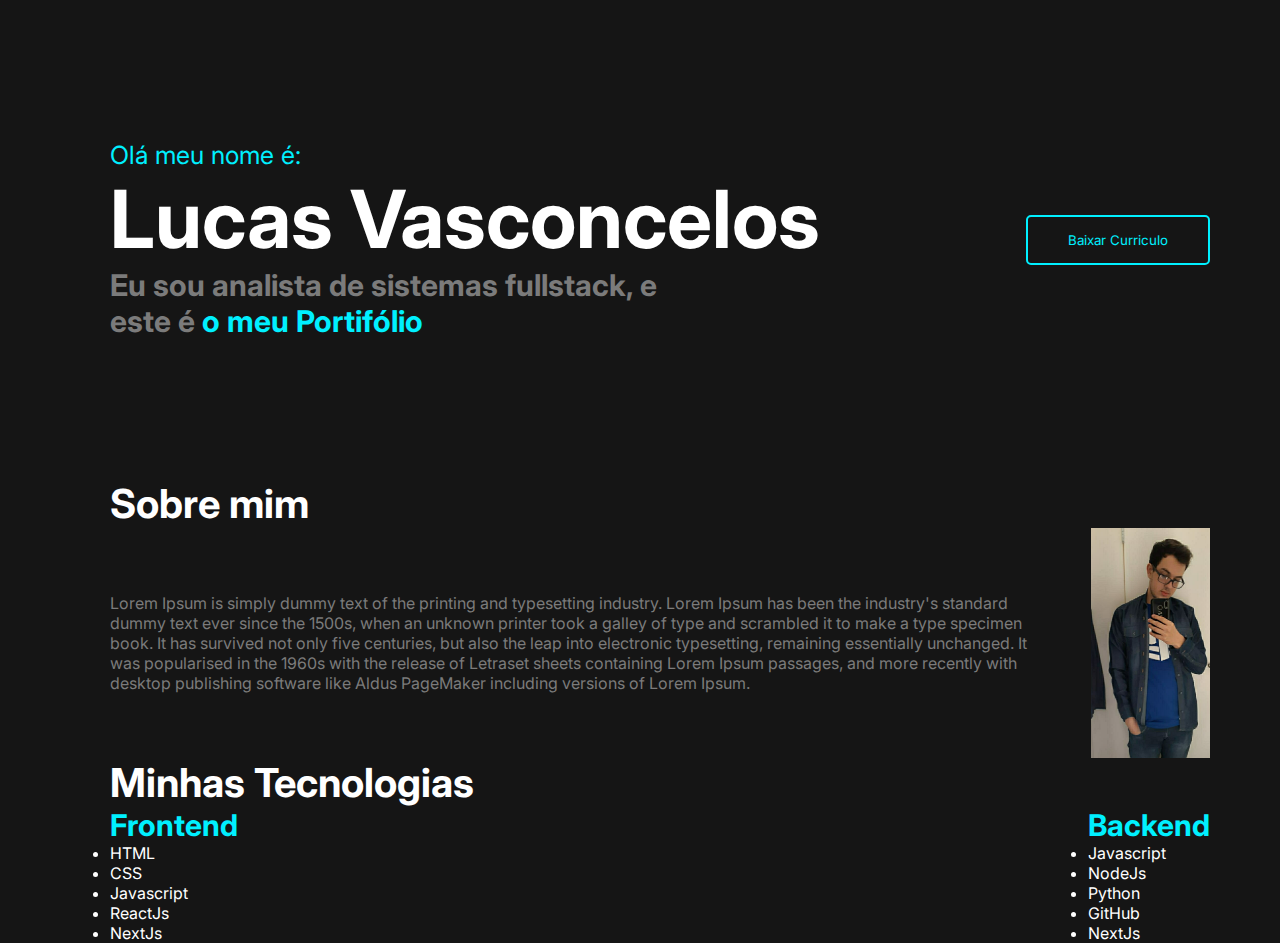
<file: HTML/portifolio/index.html>
<!DOCTYPE html>
<html>
    <head>
        <meta charset="UTF-8"/>
        <meta name="viewport" content="width=device-width, initial-scale=1" />
        <title> Portifólio: Lucas Vasconcelos</title>
        <link rel="stylesheet" href="style.css" />
        <link rel="preconnect" href="https://fonts.googleapis.com">
        <link rel="preconnect" href="https://fonts.gstatic.com" crossorigin>
        <link href="https://fonts.googleapis.com/css2?family=Inter&display=swap" rel="stylesheet">

    </head>
    <body>
        <div class="conteiner">
            <div class="spacing">
                <div class="header-conteiner">
                    <div>
                    <h5 class="cor-primaria">Olá meu nome é:</h5>
                    <h1>Lucas Vasconcelos</h1>
                    <h4 class="tamanhotxt">Eu sou analista de sistemas fullstack, e este é <span class="cor-primaria"> o meu Portifólio</span></h4>
                    </div>
                    <button class="cor-primaria">Baixar Curriculo</button>
                </div>
            </div>
            <div class="spacing">
                 <h2>Sobre mim</h2>
            </div>
            <div class="about-conteiner">
                <p>Lorem Ipsum is simply dummy text of the printing and typesetting industry. Lorem Ipsum has been the industry's standard dummy text ever since the 1500s, when an unknown printer took a galley of type and scrambled it to make a type specimen book. It has survived not only five centuries, but also the leap into electronic typesetting, remaining essentially unchanged. It was popularised in the 1960s with the release of Letraset sheets containing Lorem Ipsum passages, and more recently with desktop publishing software like Aldus PageMaker including versions of Lorem Ipsum.</p>
                <img src="perfil.jpg" height="230px"/>
            </div>
            <div>
                <h2>Minhas Tecnologias</h2>
                <div class="tec-conteiner">
                    <div>
                        <h3>Frontend</h3>
                        <ul>
                            <li>HTML</li>
                            <li>CSS</li>
                            <li>Javascript</li>
                            <li>ReactJs</li>
                            <li>NextJs</li>
                        </ul>
                    </div>
                    <div>
                        <h3>Backend</h3>
                        <ul>
                            <li>Javascript</li>
                            <li>NodeJs</li>
                            <li>Python</li>
                            <li>GitHub</li>
                            <li>NextJs</li>
                    </div>
                </div>
            </div>
         </div>
    </body>
</html>
</file>
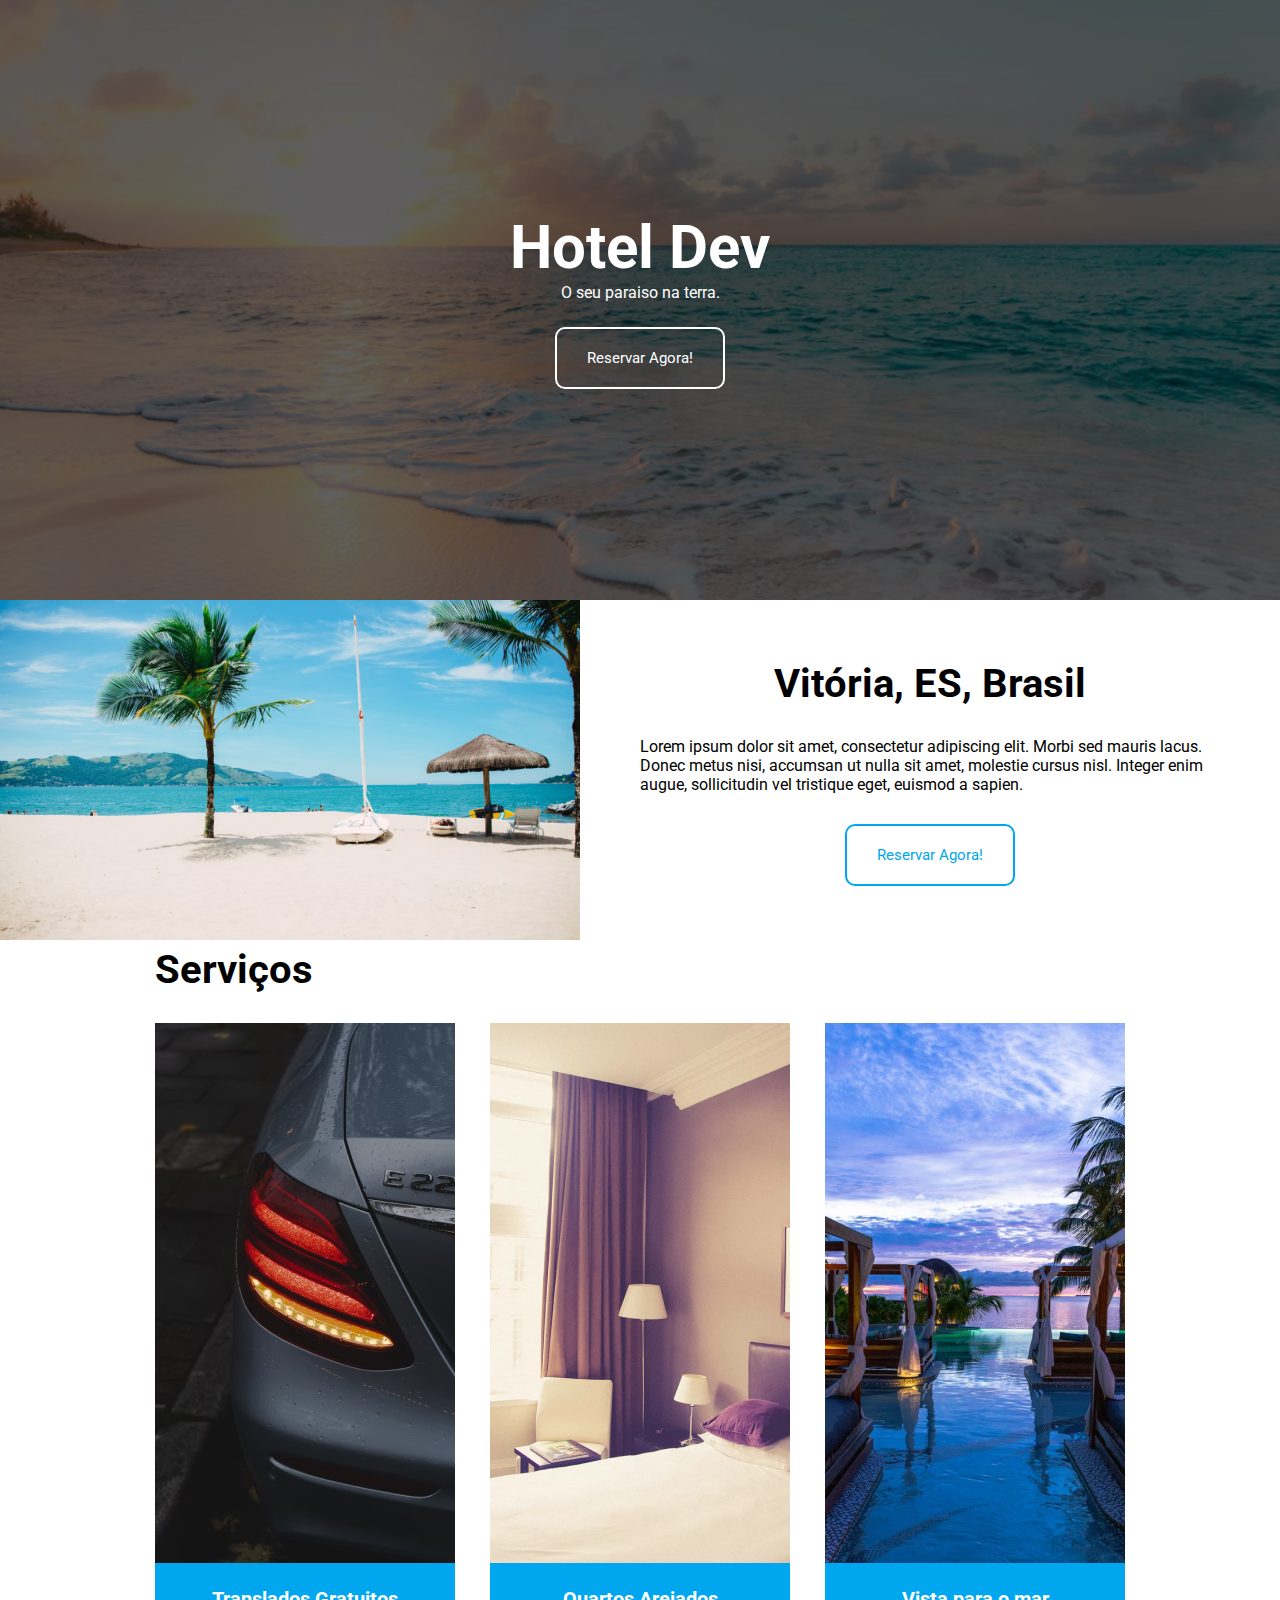
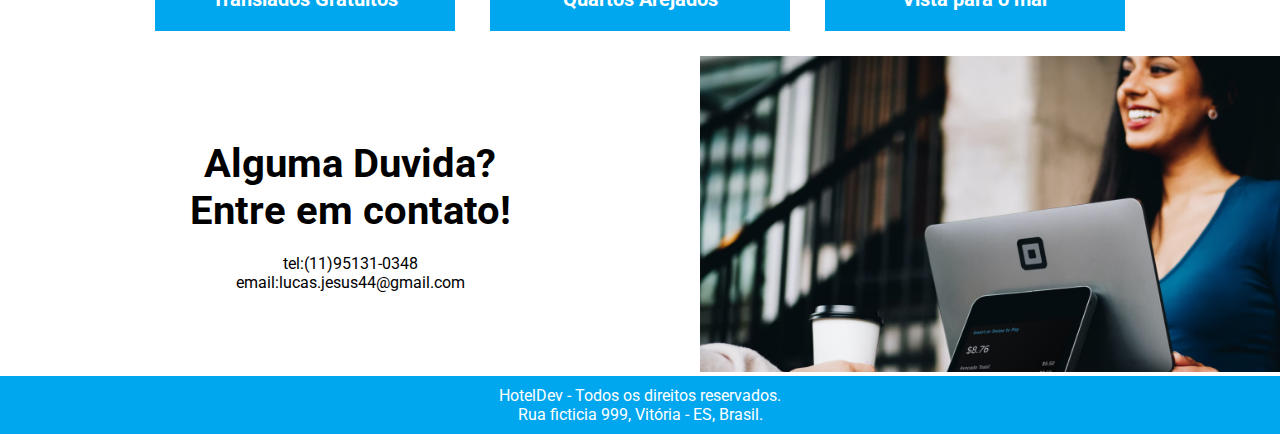
<file: HTML/hotel-starter-pack-main/Hotel.html>
<!DOCTYPE html>
<html>
  <head>
    <meta charset="utf-8" />
    <meta name="viewport" content="width=defice-width, initial-scale=1" />
    <title>Hotel Dev</title>
    <link rel="preconnect" href="https://fonts.googleapis.com" />
    <link rel="preconnect" href="https://fonts.gstatic.com" crossorigin />
    <link href="https://fonts.googleapis.com/css2?family=Roboto&display=swap" rel="stylesheet" />

    <link rel="stylesheet" href="Hotel.css" />
  </head>
  <body>
    <header>
      <h1 class="titulo">Hotel Dev</h1>
      <p>O seu paraiso na terra.</p>
      <a href="https://www.linkedin.com/in/lucas-vasconcelos-1a030920a" target="_blank">
      <button class="botao botaoespaço">Reservar Agora!</button>
    </a>
    </header>
    <section class="cidade">
      <div class="itenflex50">
        <img class="cidadeimagem" src="imagens/imagem-cidade.jpg" />
      </div>
      <div class="itenflex50 conteudocidade">
        <h2>Vitória, ES, Brasil</h2>
        <p>Lorem ipsum dolor sit amet, consectetur adipiscing elit. Morbi sed mauris lacus. Donec metus nisi, accumsan ut nulla sit amet, molestie cursus nisl. Integer enim augue, sollicitudin vel tristique eget, euismod a sapien.</p>
        <a href="https://www.linkedin.com/in/lucas-vasconcelos-1a030920a" target="_blank">
        <button class="botao botaocolorido">Reservar Agora!</button>
        </a>
      </div>
    </section>
    <section class="serviços">
      <h2>Serviços</h2>
      <div class="serviçosconteudo">
        <div class="serviçosestilo">
        <img class="serviçoimagem" src="imagens/imagem-carro.jpg"/>
      <div class="serviçotxt">Translados Gratuitos</div>
      </div>
      <div class="serviçosestilo">
        <img class="serviçoimagem" src="imagens/imagem-quarto.jpg"/>
      <div class="serviçotxt">Quartos Arejados</div>
      </div>
      <div class="serviçosestilo">
        <img class="serviçoimagem" src="imagens/imagem-vista.jpg"/>
      <div class="serviçotxt">Vista para o mar</div>
    </div>
      </div>
    </section>
    <section class="contato botaoespaço">
      <div class="itenflex50 contatoconteudo">
        <h2>Alguma Duvida?</h2>
        <h2 class="espaço">Entre em contato!</h2>
        <p>tel:(11)95131-0348</p>
        <p>email:lucas.jesus44@gmail.com</p>
      </div>
      <div class="itenflex50">
        <img class="cidadeimagem" src="imagens/imagem-duvida.jpg" />
      </div>
    </section>
    <footer>
      <p>HotelDev - Todos os direitos reservados.</p>
      <p>Rua ficticia 999, Vitória - ES, Brasil.</p>
    </footer>
  </body>
</html>
</file>
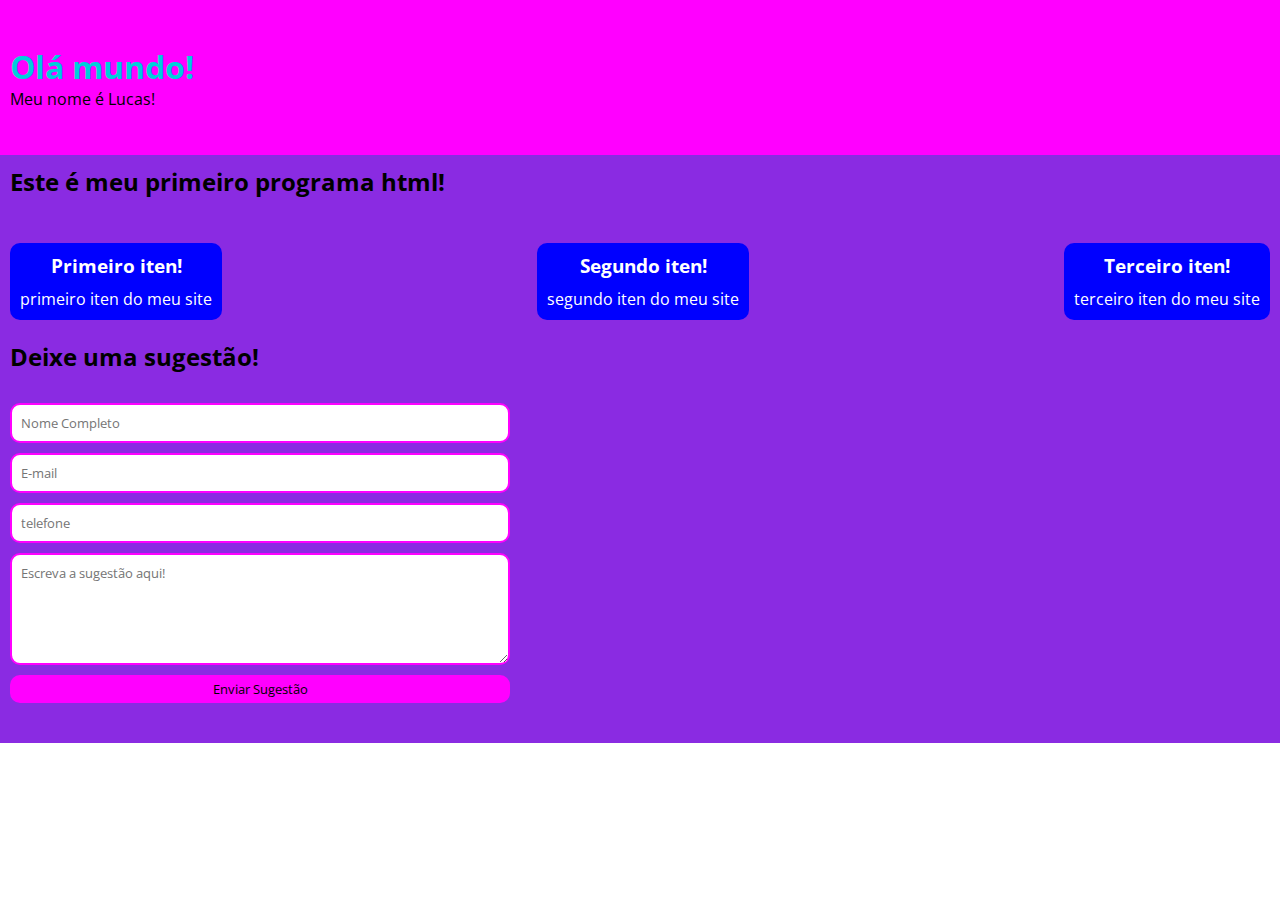
<file: HTML/OlaMundo/OlaMundo.html>
<!DOCTYPE html>
<html>
    <head>
        <meta charset="utf-8" />
        <meta name="viewport" content="width=defice-width, initial-scale=1" />
        <title>Hello world</title>
        <link rel="preconnect" href="https://fonts.googleapis.com" />
        <link rel="preconnect" href="https://fonts.gstatic.com" crossorigin />
        <link href="https://fonts.googleapis.com/css2?family=Open+Sans&display=swap" rel="stylesheet" />
        <link rel="stylesheet" href="OlaMundo.css" />
    </head>
    <body>
        <header class="alinhamentotxt">
            <h1 class="titulo"> Olá mundo!</h1>
            <p>Meu nome é Lucas!</p>
        </header>
        <div class="alinhamentotxt itens">
            <h2> Este é meu primeiro programa html!</h2>
            <div class="itensconteudo">
            <div class="itensestilo">
                <h3 class="itenstitulo">Primeiro iten!</h3>
                <p>primeiro iten do meu site</p>
            </div>
            <div class="itensestilo">
                <h3 class="itenstitulo">Segundo iten!</h3>
                <p>segundo iten do meu site</p>
            </div>
            <div class="itensestilo">
                <h3 class="itenstitulo">Terceiro iten!</h3>
                <p>terceiro iten do meu site</p>
            </div>
            </div>
        </div>
        <div class="alinhamentotxt itens">
            <h2> Deixe uma sugestão!</h2>
        <form class="formulario">
            <input class="input" type="text" placeholder="Nome Completo"/>
            <input class="input" type="email" placeholder="E-mail"/>
            <input class="input" type="tel" placeholder="telefone"/>
            <textarea class="input" placeholder="Escreva a sugestão aqui!" rows="5"></textarea>
            <button class="botao">Enviar Sugestão</button>
        </form>
        </div>
    </body>
</html>
</file>
<file: HTML/portifolio/style.css>
*{
    font-family: 'Inter', sans-serif;
    color: white;
    background-color: #151515;
    margin: 0;
    padding: 0;
}

h1 {
    font-size: 80px;
    margin: 0;
}

h2 {
    font-weight: 700;
    font-size: 40px;
}

h3 {
    font-weight: 700;
    font-size: 30px;
    color: #00f0ff;
}

h4 {
    font-weight: 700;
    font-size: 30px;
    color: #7B7B7B;
    margin: 0;
}

h5 {
    font-weight: 400;
    font-size: 25px;
    margin: 0;
}

p {
    color: #7B7B7B;
}

button {
    padding: 15px 40px;
    cursor: pointer;
    background: transparent;
    border: 2px solid;
    border-radius: 5px;
    transition: 0.5s;
}

button:hover {
    background-color: #00eeff88;
}

.tamanhotxt {
    max-width: 550px;
}

.header-conteiner {
    display: flex;
    align-items: center;
    justify-content: space-between;
}

.cor-primaria {
    color: #00f0ff;
}

.conteiner {
    margin: 0 70px;
    width: 1100px;
    margin-left: auto;
    margin-top: auto;
}

.spacing {
    margin-top: 140px;
}

.about-conteiner {
    display: flex;
    align-items: center;
    justify-content: space-between;
    align-items: center;
    gap: 50px;
}

.tec-conteiner {
    display: flex;
    justify-content: space-between;
}

@media (max-width: 768px){
    .header-conteiner{
        flex-direction: column;
        gap: 20px;
    }

    .about-conteiner {
        flex-direction: column-reverse;
        gap: 20px;
    }
}

@media(max-width: 1200px){
    .conteiner{
        width: 100%;
        box-sizing: border-box;
        padding: 0 20px;
    }
}
</file>
<file: HTML/hotel-starter-pack-main/Hotel.css>
* {
  font-family: "Roboto", sans-serif;
  padding: 0;
  margin: 0;
}
header {
  min-height: 600px;
  display: flex;
  flex-direction:column;
  justify-content: center;
  align-items: center;
  color: white;
  background: url("./imagens/praia.jpg");
  background-repeat: no-repeat;
  background-size: cover;
  background-position:center;
}
.titulo{
  font-size: 60px;
}
.botao{
  background-color: transparent;
  border: 2px solid white;
  border-radius: 10px;
  padding: 20px 30px;
  color: white;
  cursor: pointer;
  font-size: 15px;
  transition: all 0.30s;
}
.botaoespaço{
  margin-top: 25px;
}
.botao:hover{
  background-color: rgba(255, 255, 255, 0.253);
}
.botaocolorido{
  border: 2px solid #00a7ef;
  color: #00a7ef;
}
.botaocolorido:hover{
  background-color: #00a7ef25;
}
.cidade{
  display: flex;
  width: 100%;
}
.itenflex50{
  flex-basis: 50%;
}
.cidadeimagem{
  width: 100%;
}
h2{
  font-size: 40px;
  font-weight: bold;
}
.conteudocidade{
  display: flex;
  flex-direction: column;
  justify-content: center;
  align-items: center;
  gap: 30px;
  padding: 60px;
}
.serviços{
  max-width: 970px;
  margin: 0 auto;
}
.serviçosconteudo{
  display: flex;
  margin-top: 30px;
  justify-content: space-between;
}
.serviçosestilo{
  flex-direction: row;
  background-color: #00a7ef;
}
.serviçotxt{
  color: white;
  font-weight: bold;
  text-align: center;
  font-size: 20px;
  padding: 20px 0;
}
.serviçoimagem{
  width: 100%;
}
.contato{
  display: flex;
  width: 100%;
}
.contatoconteudo{
  display: flex;
  flex-direction: column;
  justify-content: center;
  align-items: center;
  padding: 60px;
}
.espaço{
  margin-bottom: 20px;
}
footer{
  background-color: #00a7ef;
  color: white;
  text-align: center;
  padding: 10px;
}
@media(max-width: 768px){
  .cidade, .contato{
    flex-direction: column-reverse;
  }
  .serviçosconteudo{
    flex-direction: column;
}
  .serviçoimagem{
    object-fit: cover;
    max-height: 350px;
  }
}
</file>
<file: HTML/OlaMundo/OlaMundo.css>
*{
    font-family: 'Open Sans', sans-serif;
    padding: 0;
    margin: 0;
}
.titulo{
    color: rgb(00, 206, 219);
}
header{
    background-color: #ff00ff;
    min-height: 15vh;
    display: flex;
    flex-direction: column;
    justify-content: center;

}
.alinhamentotxt{
    padding: 10px;
}
.itens{
    padding: 30 10px;
    background-color: blueviolet;
}
.itenstitulo{
    margin-bottom: 10px;
}
.itensconteudo{
    display: flex;
    margin-top: 45px;
    justify-content: space-between
}
.itensestilo{
background-color: blue;
color: white;
padding: 10px;
text-align: center;
border-radius: 10px;
}
.formulario{
    margin: 30px 0;
    display: flex;
    flex-direction: column;
    max-width: 500px;
    gap: 10px;
}
.input{
    padding: 9px;
    border: 0px;
    border: 2px solid #ff00ff;
    border-radius: 10px;
}
.input:focus{
    outline: none;
    border: 2px solid rgb(00, 206, 219);
}
.botao{
    padding: 5px;
    cursor: pointer;
    border-radius: 10px;
    border: none;
    background-color: #ff00ff;
    transition: all 0.30s ease-in;
}
.botao:hover{
    background-color: rgb(00, 206, 219);
}
@media (max-width: 600px) {
    .itensconteudo{
        flex-direction: column;
        align-items: center;
        gap: 30px
    }
    .itensestilo{
        width: 90%;
    }
}
</file>
